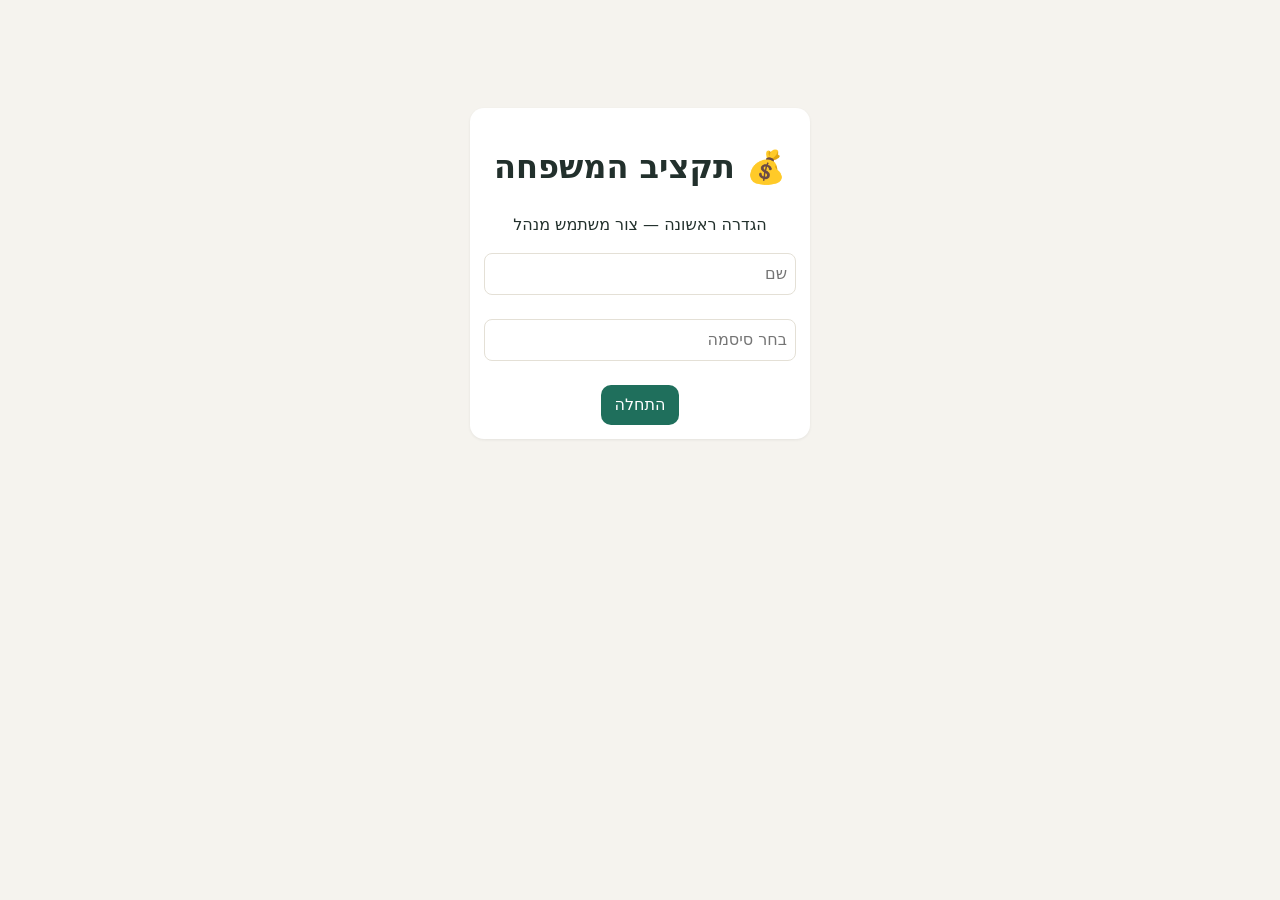
<file: budget-app/index.html>
<!doctype html>
<html lang="he" dir="rtl">
<head>
<meta charset="utf-8">
<meta name="viewport" content="width=device-width,initial-scale=1,viewport-fit=cover">
<title>תקציב המשפחה</title>
<meta name="theme-color" content="#1f6f5c">
<link rel="manifest" href="manifest.json">
<link rel="icon" href="icon.svg">
<link rel="stylesheet" href="style.css">
</head>
<body>
<div id="app"></div>
<script src="app.js"></script>
</body>
</html>
</file>
<file: budget-app/style.css>
:root{--bg:#f5f3ee;--card:#fff;--ink:#22302c;--mut:#6b7a75;--pri:#1f6f5c;--pri2:#e3f1ed;--bad:#c0392b;--good:#1e8a4c;--warn:#e0a100;--line:#e4e0d6}
@media(prefers-color-scheme:dark){:root{--bg:#161b1a;--card:#1f2624;--ink:#e8eeec;--mut:#98a8a3;--pri:#3aa68c;--pri2:#23352f;--line:#2f3a37}}
*{box-sizing:border-box}
body{margin:0;background:var(--bg);color:var(--ink);font:16px/1.5 system-ui,-apple-system,"Segoe UI",Arial,sans-serif;padding-bottom:84px}
header{background:var(--pri);color:#fff;padding:10px 16px;display:flex;gap:10px;align-items:center;flex-wrap:wrap;position:sticky;top:0;z-index:5}
header h1{font-size:18px;margin:0;flex:1}
header select,header button{font:inherit;border-radius:8px;border:0;padding:5px 8px;width:auto;flex:0 0 auto}
main{max-width:980px;margin:0 auto;padding:12px 16px}
nav{position:fixed;bottom:0;inset-inline:0;background:var(--card);border-top:1px solid var(--line);display:flex;overflow-x:auto;z-index:5}
nav button{flex:1;min-width:70px;border:0;background:none;color:var(--mut);padding:8px 4px;font:inherit;font-size:12px}
nav button b{display:block;font-size:20px;font-weight:400}
nav button.on{color:var(--pri);font-weight:700;background:var(--pri2)}
.card{background:var(--card);border-radius:14px;padding:14px;margin:12px 0;box-shadow:0 1px 3px #0001}
.card h2{margin:0 0 8px;font-size:17px}
.grid{display:grid;grid-template-columns:repeat(auto-fit,minmax(150px,1fr));gap:10px}
.kpi{background:var(--card);border-radius:14px;padding:12px;box-shadow:0 1px 3px #0001}
.kpi small{color:var(--mut);display:block}.kpi strong{font-size:22px}
.good{color:var(--good)}.bad{color:var(--bad)}.mut{color:var(--mut)}
table{width:100%;border-collapse:collapse}
th,td{padding:7px 6px;border-bottom:1px solid var(--line);text-align:right;vertical-align:middle}
th{font-size:13px;color:var(--mut);font-weight:600}
td.n{white-space:nowrap;font-variant-numeric:tabular-nums}
tr.tot td{font-weight:700;background:var(--pri2)}
.scroll{overflow-x:auto}
button.b,.btn{background:var(--pri);color:#fff;border:0;border-radius:10px;padding:8px 14px;font:inherit;cursor:pointer}
button.b.sec{background:var(--pri2);color:var(--pri)}button.b.red{background:var(--bad)}
button.ic{background:none;border:0;cursor:pointer;font-size:16px;padding:2px 5px}
input,select,textarea{font:inherit;padding:8px;border:1px solid var(--line);border-radius:8px;background:var(--card);color:var(--ink);width:100%}
input[type=checkbox]{width:auto}
label{display:block;margin:8px 0 2px;font-size:13px;color:var(--mut)}
.row{display:flex;gap:8px;align-items:center;flex-wrap:wrap}.row>*{flex:0 0 auto}.sp{flex:1!important}
.fab{position:fixed;bottom:76px;inset-inline-end:16px;width:56px;height:56px;border-radius:50%;font-size:30px;background:var(--warn);color:#000;border:0;box-shadow:0 3px 10px #0004;z-index:6}
.modal{position:fixed;inset:0;background:#0007;display:flex;align-items:flex-end;justify-content:center;z-index:20}
.modal>div{background:var(--card);width:100%;max-width:520px;border-radius:18px 18px 0 0;padding:16px;max-height:90vh;overflow:auto}
@media(min-width:600px){.modal{align-items:center}.modal>div{border-radius:18px}}
.alert{background:#fff4d6;color:#5a4300;border-radius:10px;padding:8px 12px;margin:6px 0;border-inline-start:5px solid var(--warn)}
.alert.r{background:#fde4e0;color:#6d1a10;border-color:var(--bad)}
.bar{height:10px;border-radius:6px;background:var(--line);overflow:hidden}.bar i{display:block;height:100%;background:var(--pri)}
.tabs{display:flex;gap:6px;flex-wrap:wrap;margin:8px 0}.tabs button{border:1px solid var(--line);background:var(--card);color:var(--ink);padding:5px 12px;border-radius:20px;font:inherit}.tabs button.on{background:var(--pri);color:#fff}
.login{max-width:340px;margin:12vh auto;text-align:center}
@media print{header,nav,.fab,.noprint{display:none!important}}
</file>
